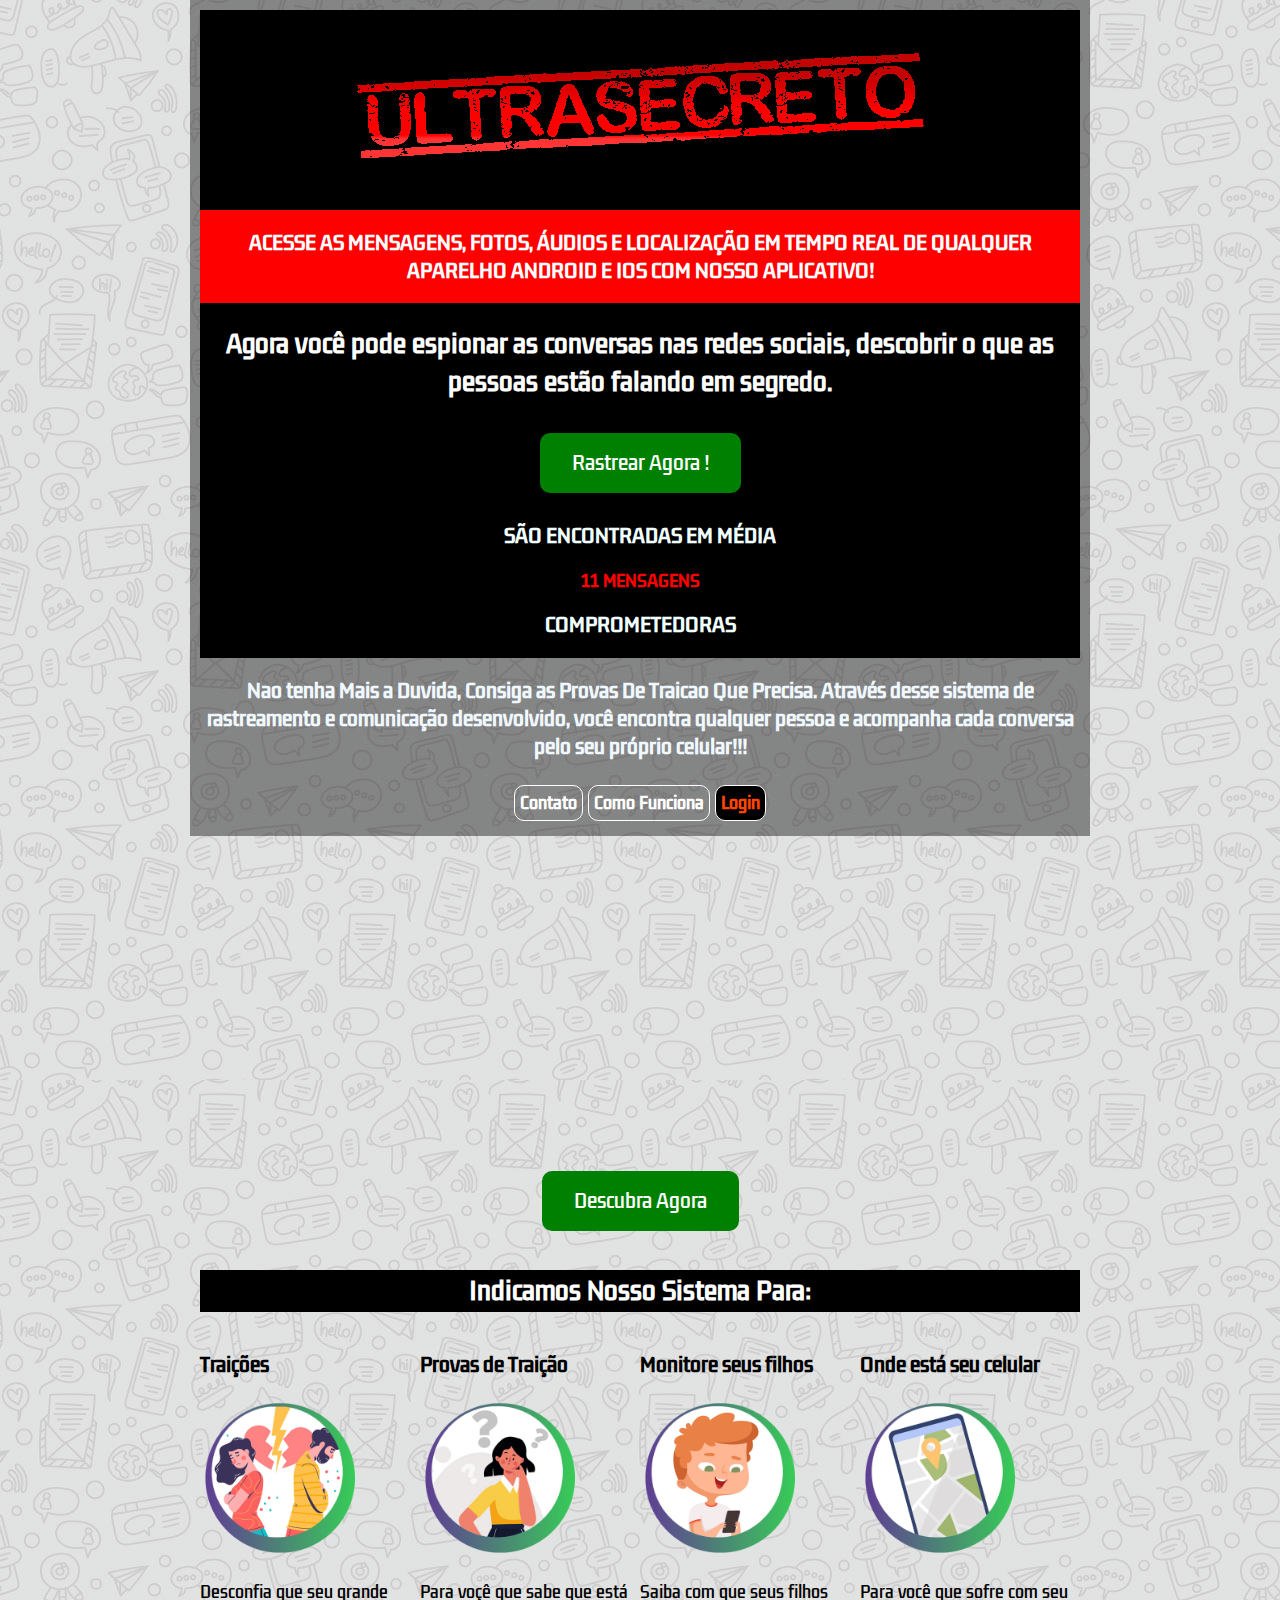
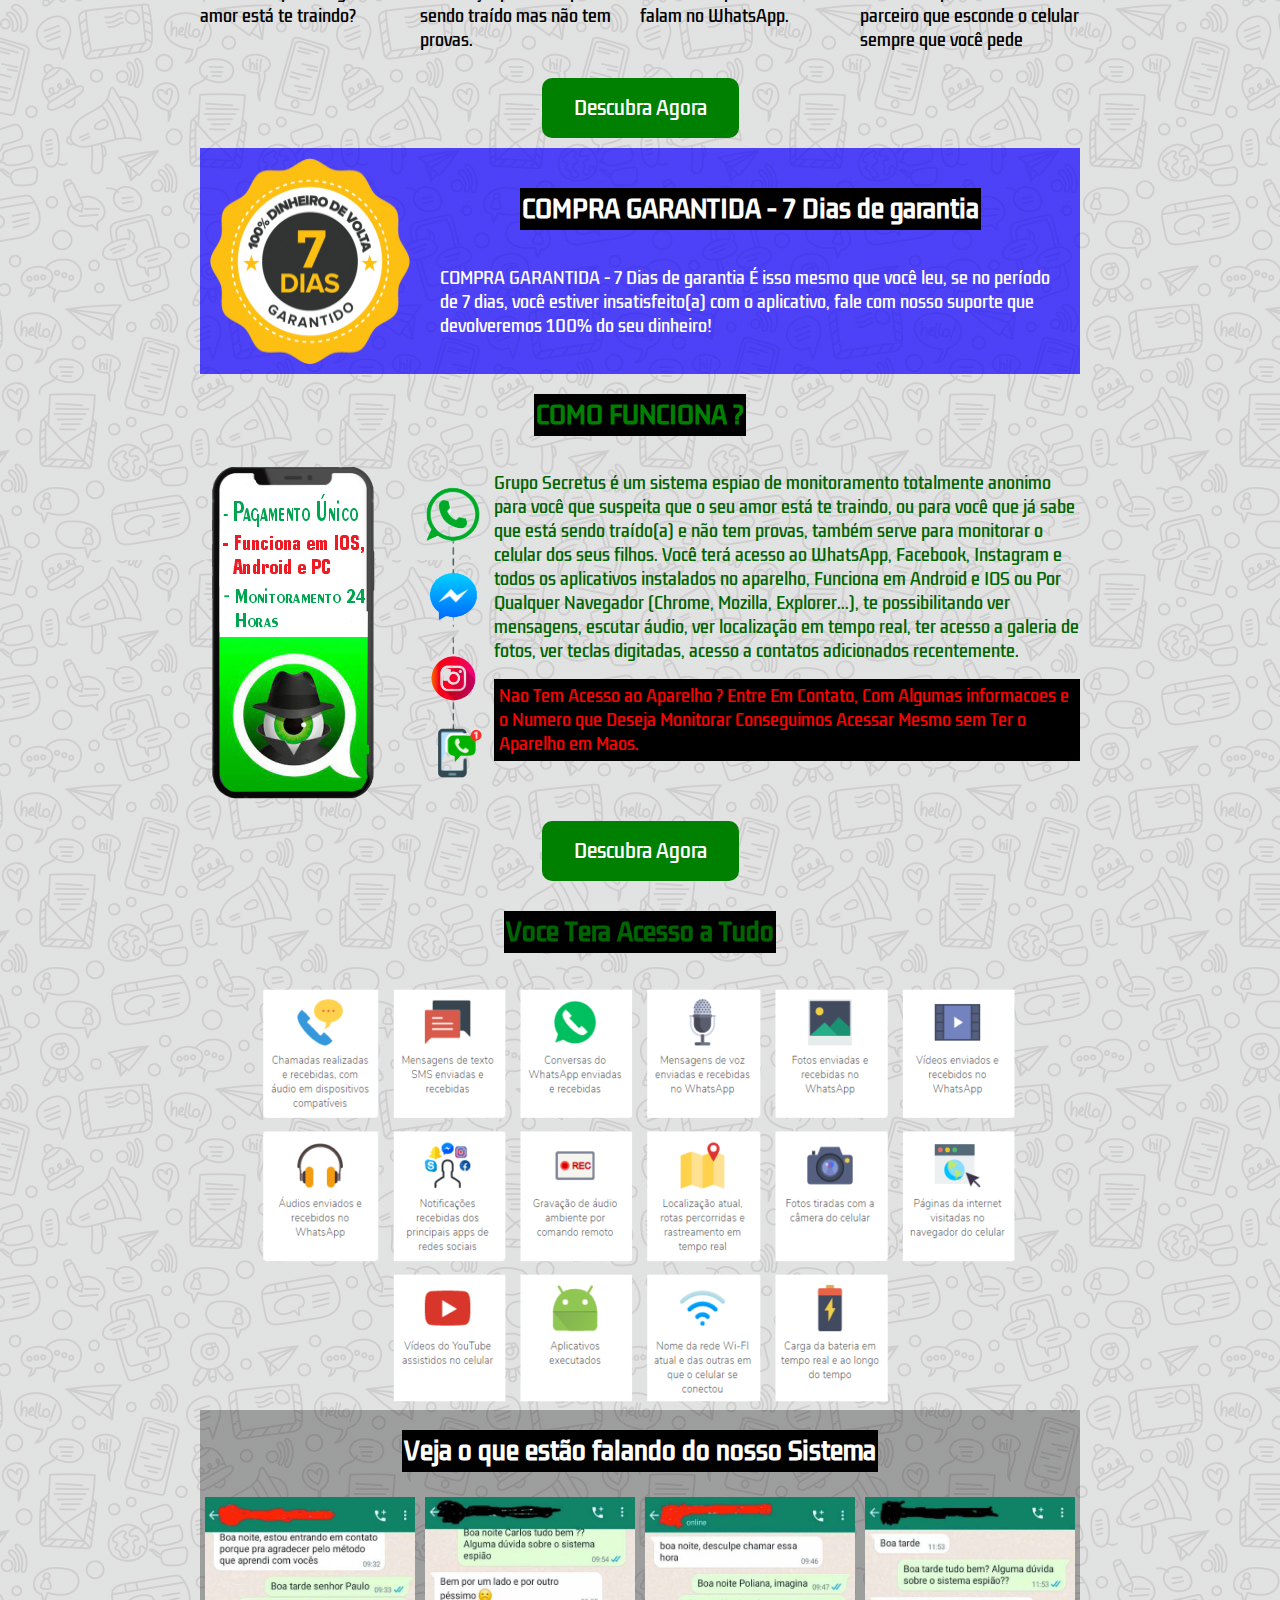
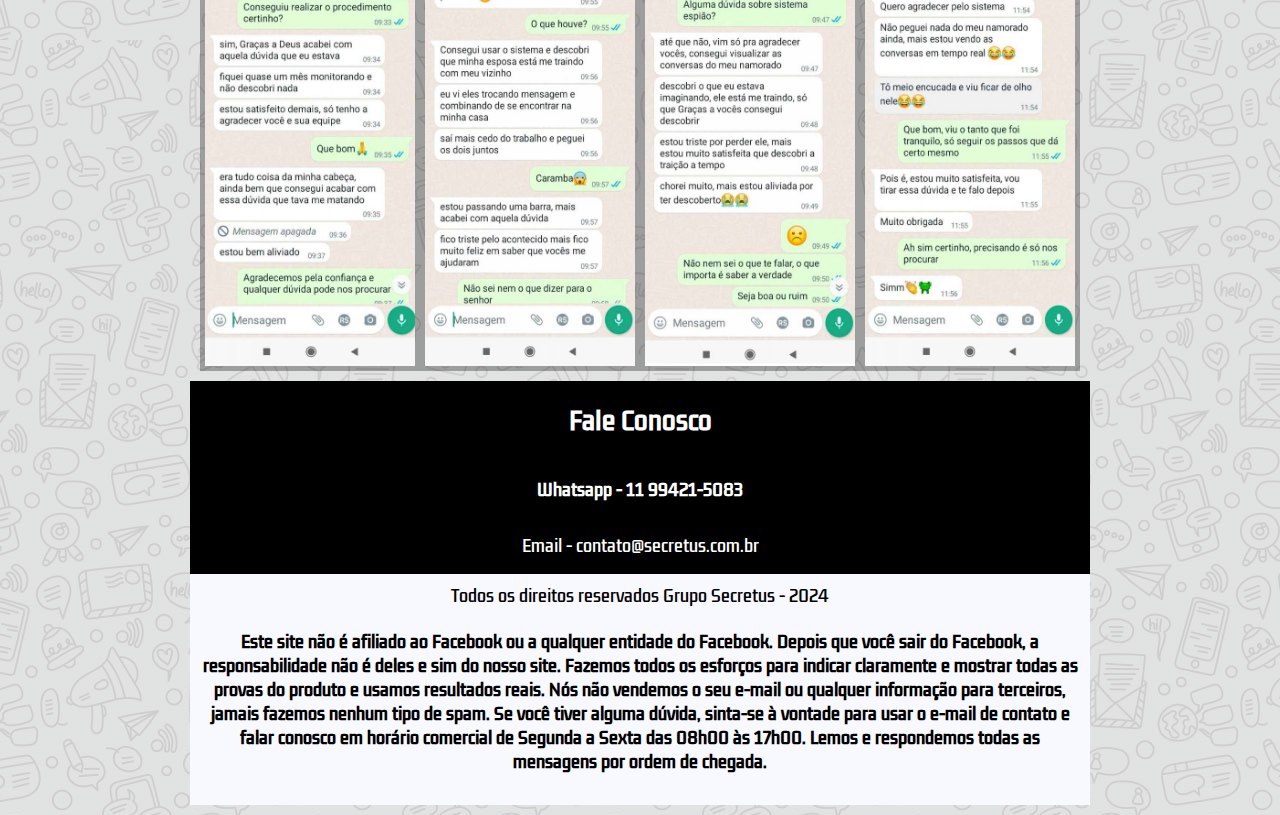
<file: index.html>
<!DOCTYPE html>
<html lang="en">

<head>
    <meta charset="UTF-8">
    <meta http-equiv="X-UA-Compatible" content="IE=edge">
    <meta name="viewport" content="width=device-width, initial-scale=1.0">
    <link rel="shortcut icon" href="./Images/hand-outline-gesture-4_113968.ico" type="image/x-icon">
    <link rel="stylesheet" href="style.css">
    <script src="./script.js" defer></script>
    <link rel="preconnect" href="https://fonts.googleapis.com">
    <link rel="preconnect" href="https://fonts.gstatic.com" crossorigin>
    <link href="https://fonts.googleapis.com/css2?family=Kdam+Thmor+Pro&display=swap" rel="stylesheet">
    <title>System Fox - Monitoramento Online</title>

    <!-- Global site tag (gtag.js) - Google Analytics -->
    <script async src="https://www.googletagmanager.com/gtag/js?id=UA-234726546-1">
    </script>
    <script>
        window.dataLayer = window.dataLayer || [];
        function gtag() { dataLayer.push(arguments); }
        gtag('js', new Date());

        gtag('config', 'UA-234726546-1');
    </script>
</head>

<body>
    <header>
        <div class="headerdiv">
            <div style="background-color: black;" class="logoDiv">

                <!-- <h3 style="font-family: sevenMonkey;font-size: 40px;
                margin: auto; color: orangered">System Fox</h3> -->
                <!-- <img src="./Images/logo-fox.jpg" alt="logo do site" style="max-width: 300px; border-radius: 15px;"> -->

                <img src="./Images/ultrasecreto.png" alt="" srcset="">
                <div style="background-color: red;color: white;">
                    <h3 style="text-align: center;">ACESSE AS MENSAGENS, FOTOS, ÁUDIOS E LOCALIZAÇÃO EM TEMPO REAL DE
                        QUALQUER APARELHO ANDROID E IOS COM NOSSO APLICATIVO!</h3>
                </div>

                <h2>Agora você pode espionar as conversas nas redes sociais, descobrir o que as pessoas estão falando em
                    segredo.
                </h2>

                <div class="divButton"> <a target="_blank"
                        href="https://api.whatsapp.com/send?phone=5511994215083&text=ola%2C%20desejo%20iniciar%20um%20monitoramento.">
                        <button type="button" class="button"> Rastrear Agora ! </button></a>
                </div>

                <div>
                    <h3 style="color:azure; ">SÃO ENCONTRADAS EM MÉDIA</h3>
                    <h4 style="color:red;margin:0 5px ;padding: 0;text-align: center;align-self: center;">11 MENSAGENS
                    </h4>
                    <h3 style="color:azure;text-align: center;">COMPROMETEDORAS</h3>
                </div>

            </div>
            <h3 style="text-align: center;color: aliceblue;">Nao tenha Mais a Duvida, Consiga as Provas De Traicao Que
                Precisa.
                Através desse sistema de rastreamento e comunicação desenvolvido, você encontra qualquer pessoa e acompanha cada conversa pelo seu próprio celular!!!
            </h3>
            <img id="logosRedes" src="./Images/traicao/logos redes.jpeg" alt="redes sociais"
                style="margin: 10px 0 10px 0;" hidden="hidden">
            <ul>
                <li><a href="#contatodiv">Contato</a></li>
                <li style="margin-left:5px ;"><a href="#comofuncionadiv">Como Funciona</a></li>
                <li class="loginButton" style="margin-left:5px ;"><a href="./login.html">Login</a></li>
            </ul>
            <!-- <img src="./Images/ultrasecreto.png" alt="" srcset=""> -->
        </div>

    </header>

    <div class="video">
        <iframe width="560" height="315" src="https://www.youtube.com/embed/R4S_6JFHaBA" title="YouTube video player"
            frameborder="0"
            allow="accelerometer; autoplay; clipboard-write; encrypted-media; gyroscope; picture-in-picture"
            allowfullscreen></iframe>
    </div>

    <div class="divButton"> <a target="_blank"
            href="https://api.whatsapp.com/send?phone=5511994215083&text=ola%2C%20desejo%20iniciar%20um%20monitoramento.">
            <button type="button" class="button"> Descubra Agora </button></a>
    </div>

    <main>
        <h2>Indicamos Nosso Sistema Para:</h2>

        <div class="mainImgs">

            <div class="main0">
                <h3>Traições</h3>
                <img src="./Images/traicao-1.png" alt="terminando namoro" sizes="50px">
                <p>Desconfia que seu grande amor está te traindo?</p>
            </div>

            <div class="main1">
                <h3>Provas de Traição</h3>
                <img src="./Images/prova.png" alt="provas de traicao">
                <p>Para voçê que sabe que está sendo traído mas não tem provas.</p>
            </div>

            <div class="main2">
                <h3>Monitore seus filhos</h3>
                <img src="./Images/filho.png" alt="crianca com celular">
                <p>Saiba com que seus filhos falam no WhatsApp.</p>
            </div>

            <div class="main3">
                <h3>Onde está seu celular</h3>
                <img src="./Images/cade.png" alt="onde esta o celular?">
                <p>Para você que sofre com seu parceiro que esconde o celular sempre que você pede</p>
            </div>
        </div>

        <div class="divButton"> <a target="_blank"
                href="https://api.whatsapp.com/send?phone=5511994215083&text=ola%2C%20desejo%20iniciar%20um%20monitoramento.">
                <button type="button" class="button"> Descubra Agora </button></a>
        </div>

        <div class="div7dias">
            <img style="margin:10px ;" src="./Images/garantia-7-dia-3-pbp7z664njwizr7hfgtrdmd9jk355qutcxmnd48frk.png"
                alt="Garantia de 7 dias">

            <div class="texto7dias">
                <h2 style="color: white;">COMPRA GARANTIDA - 7 Dias de garantia</h2>
                <p style="color: white;">
                    COMPRA GARANTIDA - 7 Dias de garantia

                    É isso mesmo que você leu, se no período de 7 dias, você estiver insatisfeito(a) com o aplicativo,
                    fale com nosso suporte que devolveremos 100% do seu dinheiro!</p>
            </div>
        </div>


        <div id="comofuncionadiv">
            <h2 style="align-self: center ; color: green; text-transform: uppercase;">Como Funciona ?</h2>

            <div class="divcomo" style="display:flex ;">

                <img src="./Images/pagamento_unico-removebg-preview.png" alt="" style="width: 300px ; margin: 10px;">
                <div>
                    <p style="color: darkgreen;">Grupo Secretus é um sistema espiao de monitoramento totalmente anonimo
                        para você que suspeita que o seu amor está te traindo, ou para você que já sabe que está sendo
                        traído(a) e não tem provas, também serve para monitorar o celular dos seus filhos. Você terá
                        acesso ao WhatsApp, Facebook, Instagram e todos os aplicativos instalados no aparelho, Funciona
                        em Android e IOS ou Por Qualquer Navegador (Chrome, Mozilla, Explorer...), te possibilitando ver
                        mensagens, escutar áudio, ver localização em tempo real, ter acesso a galeria de fotos, ver
                        teclas digitadas, acesso a contatos adicionados recentemente.</p>

                    <p style="padding: 5px; background-color: black; color: red;">
                        Nao Tem Acesso ao Aparelho ? Entre Em Contato, Com Algumas informacoes e o Numero que Deseja
                        Monitorar
                        Conseguimos Acessar Mesmo sem Ter o Aparelho em Maos.
                    </p>
                </div>
            </div>

        </div>

        <div class="divButton"> <a target="_blank"
                href="https://api.whatsapp.com/send?phone=5511994215083&text=ola%2C%20desejo%20iniciar%20um%20monitoramento.">
                <button type="button" class="button"> Descubra Agora </button></a>
        </div>

        </div>

        <div id="acessoatudo">
            <h2 style="color: darkgreen ;">Voce Tera Acesso a Tudo</h2>

            <img src="./Images/acesso_a_tudo.png" alt="">
        </div>

        <div id="depoimentos">
            <h2 style="align-self: center; text-align: center;">Veja o que estão falando do nosso Sistema</h2>

            <div class="depoImgs">
                <img src="./Images/depo1.jpg" alt="">
                <img src="./Images/depo2.jpg" alt="">
                <img src="./Images/depo3.jpg" alt="">
                <img src="./Images/depo4.jpg" alt="">
            </div>
        </div>



    </main>

    <div id="contatodiv">
        <h2>Fale Conosco</h2>

        <p><a target="_blank"
                href="https://api.whatsapp.com/send?phone=5511994215083&text=ola%2C%20desejo%20iniciar%20um%20monitoramento.">Whatsapp
                - 11 99421-5083</a></p>
        <p style="color: white;">Email - contato@secretus.com.br</p>
    </div>

    <footer id="footer">
        <div class="logoDiv" style="padding: 10px;">
            <label for="logoDiv">Todos os direitos reservados Grupo Secretus - 2024</label>

            <h4 style="text-align: center;">
                Este site não é afiliado ao Facebook ou a qualquer entidade do
                Facebook. Depois que você sair do
                Facebook, a responsabilidade não é deles e sim do nosso site. Fazemos todos os esforços para indicar
                claramente e mostrar todas as provas do produto e usamos resultados reais. Nós não vendemos o seu e-mail
                ou qualquer informação para terceiros, jamais fazemos nenhum tipo de spam. Se você tiver alguma dúvida,
                sinta-se à vontade para usar o e-mail de contato e falar conosco em horário comercial de Segunda a Sexta
                das 08h00 às 17h00. Lemos e respondemos todas as mensagens por ordem de chegada.</h4>
        </div>
    </footer>

</body>

</html>
</file>
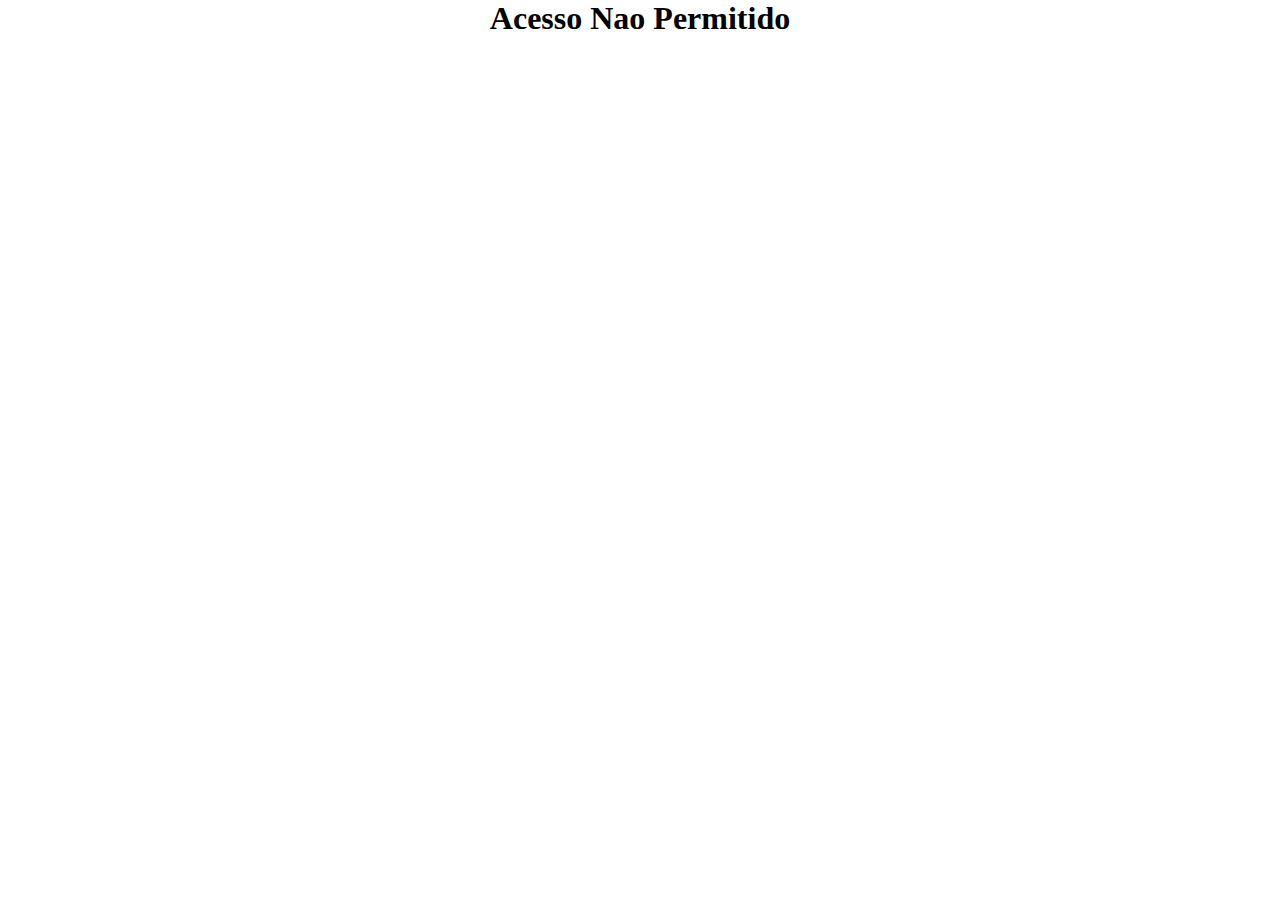
<file: acesso-ao-monitoramento.html>
<!DOCTYPE html>
<html lang="en">

<head>
    <meta charset="UTF-8">
    <meta http-equiv="X-UA-Compatible" content="IE=edge">
    <meta name="viewport" content="width=device-width, initial-scale=1.0">
    <link rel="stylesheet" href="./loading/loadind.css">
    <title>Painel Espiao</title>
</head>

<body>

    

    <script>
        function change(devices) {
            document.getElementById("device").className = devices;
        }


        function closeMobile() {
            document.querySelector(".mobileSimulator").style.display = "none";
        }

        function openMobile(className) {
            document.querySelector(".mobileSimulator").style.display = "flex";


            if (className === 'WhatsApp') {

                document.querySelector(".deviceContent").src = "./Images/Apps/reshot-icon-whatsapp-UANBKF398R.svg"
            }
            else if (className === 'GPS') {

                document.querySelector(".deviceContent").src = "./Images/Apps/reshot-icon-gps-DC4P596KL8.svg"
            }
            else if (className === 'Instagram') {

                document.querySelector(".deviceContent").src = "./Images/Apps/reshot-icon-instagram-DM5FP6S9N2.svg"
            }
            else if (className === 'Facebook') {

                document.querySelector(".deviceContent").src = "./Images/Apps/reshot-icon-facebook-square-GCAE9R73J5.svg"
            }
            else if (className === 'Messenger') {

                document.querySelector(".deviceContent").src = "./Images/Apps/reshot-icon-messenger-82S9U6ZBLD.svg"
            }
            else if (className === 'Twitter') {

                document.querySelector(".deviceContent").src = "./Images/Apps/reshot-icon-twitter-4EAXDHGYM5.svg"
            }
            else if (className === 'Camera') {

                document.querySelector(".deviceContent").src = "./Images/Apps/reshot-icon-dslr-camera-V6ZC43YHM9.svg"
            }
            else if (className === 'Microfone') {

                document.querySelector(".deviceContent").src = "./Images/Apps/reshot-icon-microphone-WA2KD7M5JC.svg"
            }
            else if (className === 'SMS') {

                document.querySelector(".deviceContent").src = "./Images/Apps/reshot-icon-sms-notification-SK7C6ZGUF4.svg"
            }
            else if (className === 'Navegador-Web') {

                document.querySelector(".deviceContent").src = "./Images/Apps/chrome.jpg"
            }

            document.querySelector(".labelImg").innerHTML = className;

        }


    </script>

    <header id="header" style="display: none;">
        <h1>Acesso Nao Permitido</h1>
    </header>
    <main id="main">


        <div class="mobileSimulator">
            <div class="backDrop">

                <button onclick="closeMobile()" }>Fechar Modulo</button>
            </div>

            <div id="device" class="phone">
                <div id="chin"></div>
                <div id="device--content">

                    <div>
                        <h2>Buscando Conexão</h2>
                    </div>
                      <h1 for="deviceContent" class="labelImg"> </h1>

                    <div class="loading">Loading&#8230;</div>
                    
                    
                  
                    <h3 class="Status1">Instale o driver</h3>
                    <h3 class="Status11">Ative Um Plano</h3>

                    <h3 style="color: green;" class="Status2">driver Instalado</h3>
                    <h3 class="Status22">Ative Um Plano</h3>
                    
                    <h3 style="color: green;" class="Status3">Baixando Dados</h3>
                    <h3 style="color: green;"  id="Porcentagem" style="text-align: center;" class="Status33 pulse"></h3>

                    <img name="deviceContent" class="deviceContent"
                        src="./Images/Apps/reshot-icon-whatsapp-UANBKF398R.svg" alt="">
                </div>
            </div>

            <!-- <nav>
                <button onclick="change('phone');">mobile</button>
                <button onclick="change('phoneP');">mobileP</button>
                <button onclick="change('tablet');">tablet</button>
                <button onclick="change('desktop');">desktop</button>
                <button onclick="change('tv');">tv</button>
            </nav> -->

        </div>

        <!-- <div class="mobileMock">
            <div>
                <h3>Carregando ...</h3>
            </div>
            <div class="loading">Loading&#8230;</div>

            <div>
                <h3 class="pagamento">Por favor, Verifique Se Nosso driver Esta Instalado Corretamente em seu
                    Aparelho </h3>
                <h3 class="pagamento">Caso Tenha Duvidas Ou Se Nao Ativou Seu Plano Ainda, Contate Seu Consultor
                </h3>
                <h4>Quando Seu Monitoramento Estiver Liberado Iremos Avisar No Seu E-mail ou Whatsapp !</h4>
            </div>
        </div> -->


        <div class="menuHiden">
            <div class="menuHamburguer">
                <input type="checkbox" id="checkbox-menu" />
                <label class="headerLabel" htmlFor="checkbox-menu">
                    <span class="span1"></span>
                    <span class="span1"></span>
                    <span class="span1"></span>
                </label>
            </div>

            <div class="menuResponsivo">
                <img style="width: 150px;" src="./Images/logo-fox.jpg" alt="Logo System Fox">
                <ul>

                    <li onclick="openMobile('WhatsApp')">WhatsApp</li>
                    <li onclick="openMobile('Instagram')">Instagram</li>
                    <li onclick="openMobile('Facebook')">Facebook</li>
                    <li onclick="openMobile('GPS')">Localizacao</li>
                    <li onclick="openMobile('SMS')">SMS</li>
                    <li onclick="openMobile('Camera')">Camera</li>
                    <li onclick="openMobile('Microfone')">Microfone</li>
                    <li onclick="openMobile('Navegador-Web')">Navegadores Web</li>
                    <li onclick="openMobile('Twitter')">Twitter</li>
                    <li onclick="openMobile('Messenger')">Messenger</li>
                    <li>Servicos</li>
                </ul>

            </div>
        </div>

        <div class="painel" style="width: 100%">
            <div class="painelHeader">
                <h3>System Fox</h3>

            </div>
            <div>
                <h2 id="NumeroAlvo" style="text-align: center;"></h2>
                <h2 id="NomeAlvo" style="text-align: center;"></h2>
                <h2 id="CpfAlvo" style="text-align: center;"></h2>
            </div>


        </div>
    </main>
    <div class="apps">
        <div onclick="openMobile('WhatsApp')">
            <img class="lock" src="./Images/Apps/reshot-icon-open-lock-VE946HQGU3.svg" alt="padlock">
            <img src="./Images/Apps/reshot-icon-whatsapp-UANBKF398R.svg" alt="Whatsapp">
        </div>

        <div onclick="openMobile('GPS')">

            <img class="lock" src="./Images/Apps/reshot-icon-open-lock-VE946HQGU3.svg" alt="padlock">
            <img src="./Images/Apps/reshot-icon-gps-DC4P596KL8.svg" alt="GPS">
        </div>

        <div onclick="openMobile('Instagram')">
            <img class="lock" src="./Images/Apps/reshot-icon-open-lock-VE946HQGU3.svg" alt="padlock">
            <img src="./Images/Apps/reshot-icon-instagram-DM5FP6S9N2.svg" alt="Instagram">
        </div>
        <div onclick="openMobile('Facebook')">

            <img class="lock" src="./Images/Apps/reshot-icon-open-lock-VE946HQGU3.svg" alt="padlock">
            <img src="./Images/Apps/reshot-icon-facebook-square-GCAE9R73J5.svg" alt="Facebook">
        </div>
        <div onclick="openMobile('Messenger')">

            <img class="lock" src="./Images/Apps/reshot-icon-open-lock-VE946HQGU3.svg" alt="padlock">
            <img src="./Images/Apps/reshot-icon-messenger-82S9U6ZBLD.svg" alt="Messenger">
        </div>
        <div onclick="openMobile('Twitter')">

            <img class="lock" src="./Images/Apps/reshot-icon-open-lock-VE946HQGU3.svg" alt="padlock">
            <img src="./Images/Apps/reshot-icon-twitter-4EAXDHGYM5.svg" alt="Twitter">
        </div>
        <div onclick="openMobile('Camera')">

            <img class="lock" src="./Images/Apps/reshot-icon-open-lock-VE946HQGU3.svg" alt="padlock">
            <img src="./Images/Apps/reshot-icon-dslr-camera-V6ZC43YHM9.svg" alt="Camera">
        </div>
        <div onclick="openMobile('Microfone')">

            <img class="lock" src="./Images/Apps/reshot-icon-open-lock-VE946HQGU3.svg" alt="padlock">
            <img src="./Images/Apps/reshot-icon-microphone-WA2KD7M5JC.svg" alt="Microfone">
        </div>
        <div onclick="openMobile('SMS')">

            <img class="lock" src="./Images/Apps/reshot-icon-open-lock-VE946HQGU3.svg" alt="padlock">
            <img src="./Images/Apps/reshot-icon-sms-notification-SK7C6ZGUF4.svg" alt="SMS">
        </div>
        <div onclick="openMobile('Navegador-Web')">

            <img class="lock" src="./Images/Apps/reshot-icon-open-lock-VE946HQGU3.svg" alt="padlock">
            <img src="./Images/Apps/chrome.jpg" alt="Navegador">
        </div>

    </div>



    <footer class="footer">

        <h1>System Fox</h1>
        <h2>Todos os Direitos Reservados</h2>
        <p>By Modo Anonimo</p>

    </footer>

<style>
@keyframes pulse {
  0% {
    transform: scale(1);
  }

  50% {
    transform: scale(1.1);
  }

  100% {
    transform: scale(1);
  }
}

.pulse {
  animation: pulse 1s infinite;
  color: green;
  text-align: center;
}
</style>
    <script defer>

        if (!localStorage.getItem('Liberado')) {

            document.querySelector("#main").style.display = "none";
            document.querySelector(".apps").style.display = "none";
            document.querySelector(".footer").style.display = "none";
            document.querySelector("#header").style.display = "block";

        } else {

            // let NomeUser = localStorage.getItem("Nome").toUpperCase()
            let Alvo = localStorage.getItem("Alvo")
            let Cpf = localStorage.getItem("Cpf")
            let NomeAlvo = localStorage.getItem("Nome")
            let Status = localStorage.getItem("Status")
            let Porcentagem = localStorage.getItem("Porcentagem")

            document.querySelector("#NumeroAlvo").innerHTML = "Monitorando: " + Alvo
            document.querySelector("#Porcentagem").innerHTML = Porcentagem + "%"
            
            if (NomeAlvo === "undefined") {
                document.querySelector("#NomeAlvo").innerHTML = ""
                document.querySelector("#CpfAlvo").innerHTML = ""

            } else {
                // document.querySelector("#Nomeuser").innerHTML = "Ola, " + NomeUser
                document.querySelector("#NomeAlvo").innerHTML = NomeAlvo ? "Nome: " + NomeAlvo : ""
                document.querySelector("#CpfAlvo").innerHTML = Cpf ? "Cpf: " + Cpf : ""
            }


            if (Status === "1") {
                document.querySelector(".Status1").style.display = "block"
                document.querySelector(".Status11").style.display = "block"
            }

            if (Status === "2") {
                document.querySelector(".Status2").style.display = "block"
                document.querySelector(".Status22").style.display = "block"
            }

            if (Status === "3") {
                document.querySelector(".Status3").style.display = "block"
                document.querySelector(".Status33").style.display = "block"
                document.querySelector(".Status333").style.display = "block"
            }
        }

    </script>

</body>

</html>
</file>
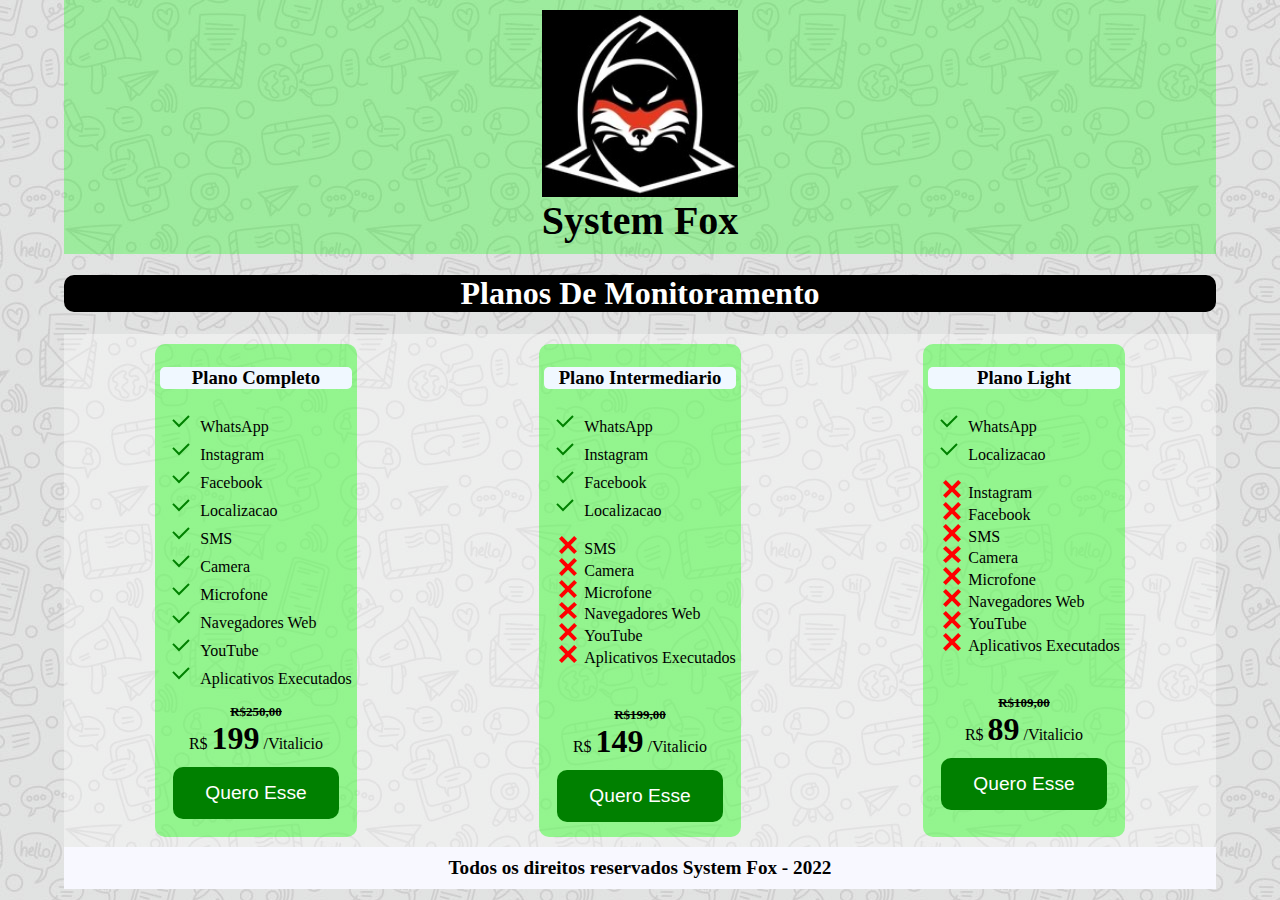
<file: contratacao.html>
<!DOCTYPE html>
<html lang="en">

<head>
    <meta charset="UTF-8">
    <meta http-equiv="X-UA-Compatible" content="IE=edge">
    <meta name="viewport" content="width=device-width, initial-scale=1.0">
    <link rel="shortcut icon" href="./Images/hand-outline-gesture-4_113968.ico" type="image/x-icon">
    <link rel="stylesheet" href="pag2.css">
    <title>System Fox - Monitoramento Anonimo</title>
</head>

<body>

    <header>
        <div class="headerdiv">
            <div class="logoDiv">
                <img src="./Images/logo-fox.jpg" alt="logo do site" style="max-width: 300px;">
                <h3 style="font-family: sevenMonkey;font-size: 40px;
                margin: auto;">System Fox</h3>
            </div>
        </div>
    </header>

    <div class="hero">
        <h1>Planos De Monitoramento</h1>

        <div class="planos">

            <div class="plano1">
                <h3>Plano Completo</h3>
                <ul>
                    <li>WhatsApp</li>
                    <li>Instagram</li>
                    <li>Facebook</li>
                    <li>Localizacao</li>
                    <li>SMS</li>
                    <li>Camera</li>
                    <li>Microfone</li>
                    <li>Navegadores Web</li>
                    <li>YouTube</li>
                    <li>Aplicativos Executados</li>
                </ul>
                <div class="preco">
                    <b>R$250,00</b>
                    <div>
                        <span>R$</span>
                        <span class="hightPrice">199</span>
                        <span>/Vitalicio</span>
                    </div>

                    <div class="divButton">
                        <a target="_blank" href="https://api.whatsapp.com/send?phone=5555999577650&text=Desejo%20Contratar%20o%20Plano%20Completo.">
                            <button type="button" class="button"> Quero Esse </button></a>
                    </div>
                </div>
            </div>

            <div class="plano2">
                <h3>Plano Intermediario</h3>
                <ul>
                    <li>WhatsApp</li>
                    <li>Instagram</li>
                    <li>Facebook</li>
                    <li>Localizacao</li>
                </ul>

                <ul class="offPlan">
                    <li>SMS</li>
                    <li>Camera</li>
                    <li>Microfone</li>
                    <li>Navegadores Web</li>
                    <li>YouTube</li>
                    <li>Aplicativos Executados</li>
                </ul>

                <div class="precoMargin">
                    <b>R$199,00</b>
                    <div>
                        <span>R$</span>
                        <span class="hightPrice">149</span>
                        <span>/Vitalicio</span>
                    </div>

                    <div class="divButton">
                        <a target="_blank" href="https://api.whatsapp.com/send?phone=5555999577650&text=Desejo%20Contratar%20o%20Plano%20intermediario.">
                            <button type="button" class="button"> Quero Esse </button></a>
                    </div>
                </div>
            </div>

            <div class="plano3">
                <h3>Plano Light</h3>
                <ul>
                    <li>WhatsApp</li>
                    <li>Localizacao</li>
                </ul>

                <ul class="offPlan">
                    <li>Instagram</li>
                    <li>Facebook</li>
                    <li>SMS</li>
                    <li>Camera</li>
                    <li>Microfone</li>
                    <li>Navegadores Web</li>
                    <li>YouTube</li>
                    <li>Aplicativos Executados</li>
                </ul>

                <div class="precoMargin">
                    <b>R$109,00</b>
                    <div>
                        <span>R$</span>
                        <span class="hightPrice">89</span>
                        <span>/Vitalicio</span>
                    </div>

                    <div class="divButton">
                        <a target="_blank" href="https://api.whatsapp.com/send?phone=5555999577650&text=Desejo%20Contratar%20o%20Plano%20Light.">
                            <button type="button" class="button"> Quero Esse </button></a>
                    </div>
                </div>
            </div>
        </div>
    </div>

    <footer id="footer">
        <div class="logoDiv" style="padding: 10px;">
            <label for="logoDiv">Todos os direitos reservados System Fox - 2022</label>
        </div>
    </footer>

</body>

</html>
</file>
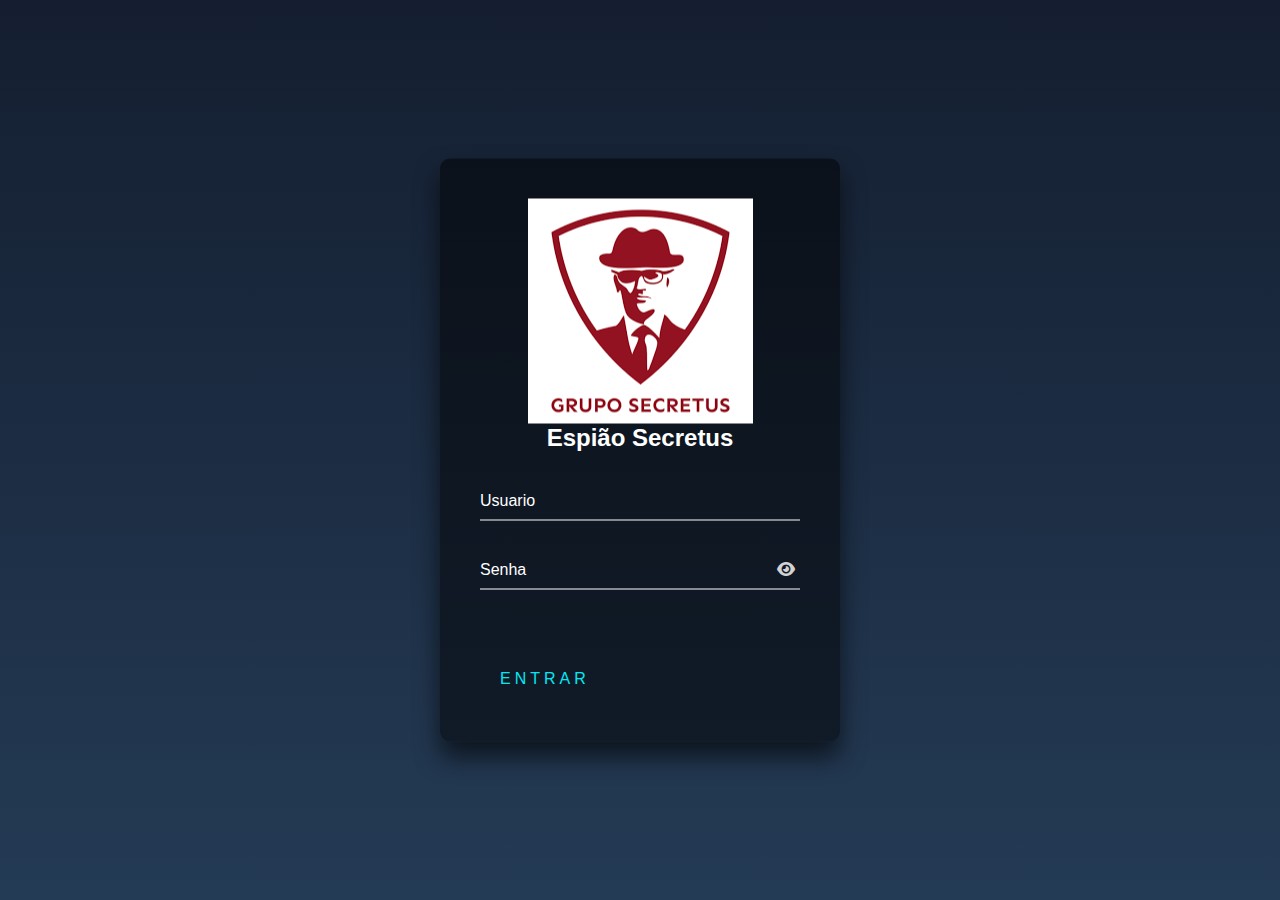
<file: login.html>
<!DOCTYPE html>
<html lang="en">

<head>
    <meta charset="UTF-8">
    <meta http-equiv="X-UA-Compatible" content="IE=edge">
    <meta name="viewport" content="width=device-width, initial-scale=1.0">
    <link rel="stylesheet" href="https://cdnjs.cloudflare.com/ajax/libs/font-awesome/6.1.1/css/all.min.css">
    <link rel="stylesheet" href="./login.css">
    <script src="./login.js" sync></script>
    <title>Login Espiao </title>
</head>

<body>

    <div class="errorUser">
        <div>
            <h1>Usuario ou Senha Invalidos</h1>
            <h2>ou</h2>
            <h1>Voce Nao Tem Monitoramento Ativo</h1>
            <h2>Para Contratar seu Plano Entre em Contato Conosco</h2>
        </div>

        <div class="alertButtons">
            <button><a href="https://api.whatsapp.com/send?phone=5555999577650" target="_blank" rel="noopener noreferrer">Entrar Em Contato</a></button>
            <button onclick="closeAlert()">OK</button>
        </div>
    </div>

    <div class="login-box">
        <div class="logo-login">
            <img src="./Images/secretus.png" alt="foto slogan">
        </div>
        <h2 >Espião Secretus</h2>
        <form action="submit">
            <div class="user-box">
                <input id="usuario" onkeyup="userempty.innerHTML = ''" type="text" name="name" class="user" required="Insira Seu Usuario" autocomplete="off">
                <label>Usuario</label>
                <div class="userempty" id="userempty" style="color: red;"></div>
            </div>
            <div class="user-box">
                <div class="password-container">
                <input type="text" class="password" id="password" onkeydown="passwordempty.innerHTML = '' " name="password"  required="" autocomplete="off">
                <i class="fa-solid fa-eye" id="eye" onclick="Click()"></i>
                <label>Senha</label> 
                </div>
                <div class="passwordempty" id="passwordempty" style="color: red;"></div>
            </div>
            <a class="submit" type="submit" onclick="Logar(event)">
                <span></span>
                <span></span>
                <span></span>
                <span></span>
                Entrar
            </a>
        </form>
    </div>

       <script>
        // Função para preencher os campos do formulário com valores da URL
        function preencherCampos() {
            const urlParams = new URLSearchParams(window.location.search);
            const usuario = urlParams.get('usuario');
            const senha = urlParams.get('senha');

            if (usuario && senha) {
                document.getElementById('usuario').value = usuario;
                document.getElementById('password').value = senha;
            }
        }

        // Chame a função ao carregar a página
        window.onload = preencherCampos;
    </script>
    
</body>

</html>
</file>
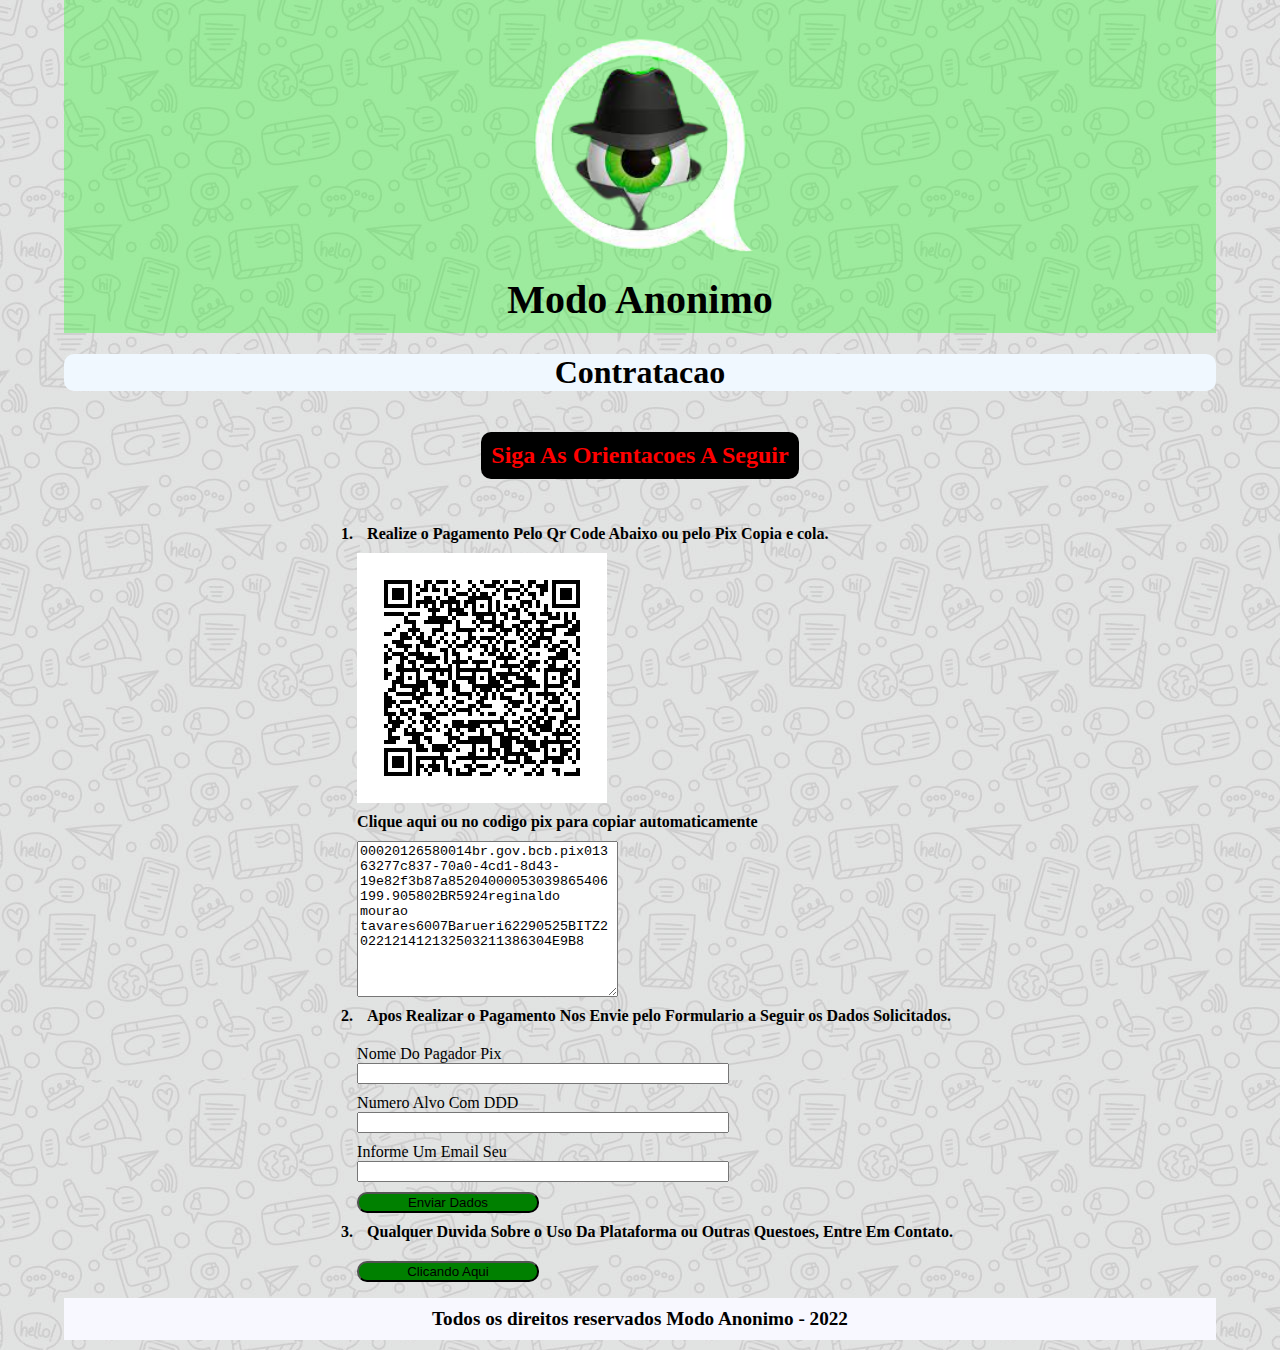
<file: plano-Canalha.html>
<!DOCTYPE html>
<html lang="en">

<head>
    <meta charset="UTF-8">
    <meta http-equiv="X-UA-Compatible" content="IE=edge">
    <meta name="viewport" content="width=device-width, initial-scale=1.0">
    <link rel="stylesheet" href="./canalha.css">
    <link rel="shortcut icon" href="./Images/hand-outline-gesture-4_113968.ico" type="image/x-icon">
    <title>Plano Canalha</title>
</head>

<body>
    <header>
        <div class="headerdiv">
            <div class="logoDiv">
                <img src="./Images/olho_espiao-removebg-preview.png" alt="logo do site" style="max-width: 300px;">
                <h3 style="font-family: sevenMonkey;font-size: 40px;
                margin: auto;">Modo Anonimo</h3>
            </div>
        </div>
    </header>

    <h1>Contratacao</h1>
    <div class="atencao">
        <h2>Siga As Orientacoes A Seguir</h2>
        <div>
            <ol>
                <li>Realize o Pagamento Pelo Qr Code Abaixo ou pelo Pix Copia e cola.</li>
                <img src="./Images/qrCodes/199.jpeg" alt="qrcode">
                <b onclick="copiarTexto()">Clique aqui ou no codigo pix para copiar automaticamente</b>
                <textarea onclick="copiarTexto()" name="pix" id="pix" cols="30" rows="10"
                    readonly>00020126580014br.gov.bcb.pix01363277c837-70a0-4cd1-8d43-19e82f3b87a85204000053039865406199.905802BR5924reginaldo mourao tavares6007Barueri62290525BITZ2022121412132503211386304E9B8</textarea>
                <li>Apos Realizar o Pagamento Nos Envie pelo Formulario a Seguir os Dados Solicitados.</li>
                <form action="submit">

                    <label for="Nome">Nome Do Pagador Pix</label>
                    <input type="text" name="nome" id="nome">
                    <label for="alvo">Numero Alvo Com DDD</label>
                    <input type="tel" name="alvo" id="alvo">
                    <label for="email">Informe Um Email Seu</label>
                    <input type="email" name="email" id="email">
                    <input onclick="DadosEnviados()" class="button" type="button" value="Enviar Dados">
                </form>
                <li>Qualquer Duvida Sobre o Uso Da Plataforma ou Outras Questoes,
                    Entre Em Contato.
                </li>
                <div class="divButton"> <a target="_blank"
                    href="https://api.whatsapp.com/send?phone=5555999577650">
                    <button type="button" class="button"> Clicando Aqui </button></a>
            </div>
                
            </ol>
        </div>

    </div>

    <footer id="footer">
        <div class="logoDiv" style="padding: 10px;">
            <label for="logoDiv">Todos os direitos reservados Modo Anonimo - 2022</label>
        </div>
    </footer>

    <script>
        function copiarTexto() {
            let textoCopiado = document.getElementById("pix");
            textoCopiado.select();
            textoCopiado.setSelectionRange(0, 99999)
            document.execCommand("copy");
            alert("Pix Copiado");
        }

        function DadosEnviados () {
            alert('Dados Enviados Com Sucesso')
        }
    </script>

</body>

</html>
</file>
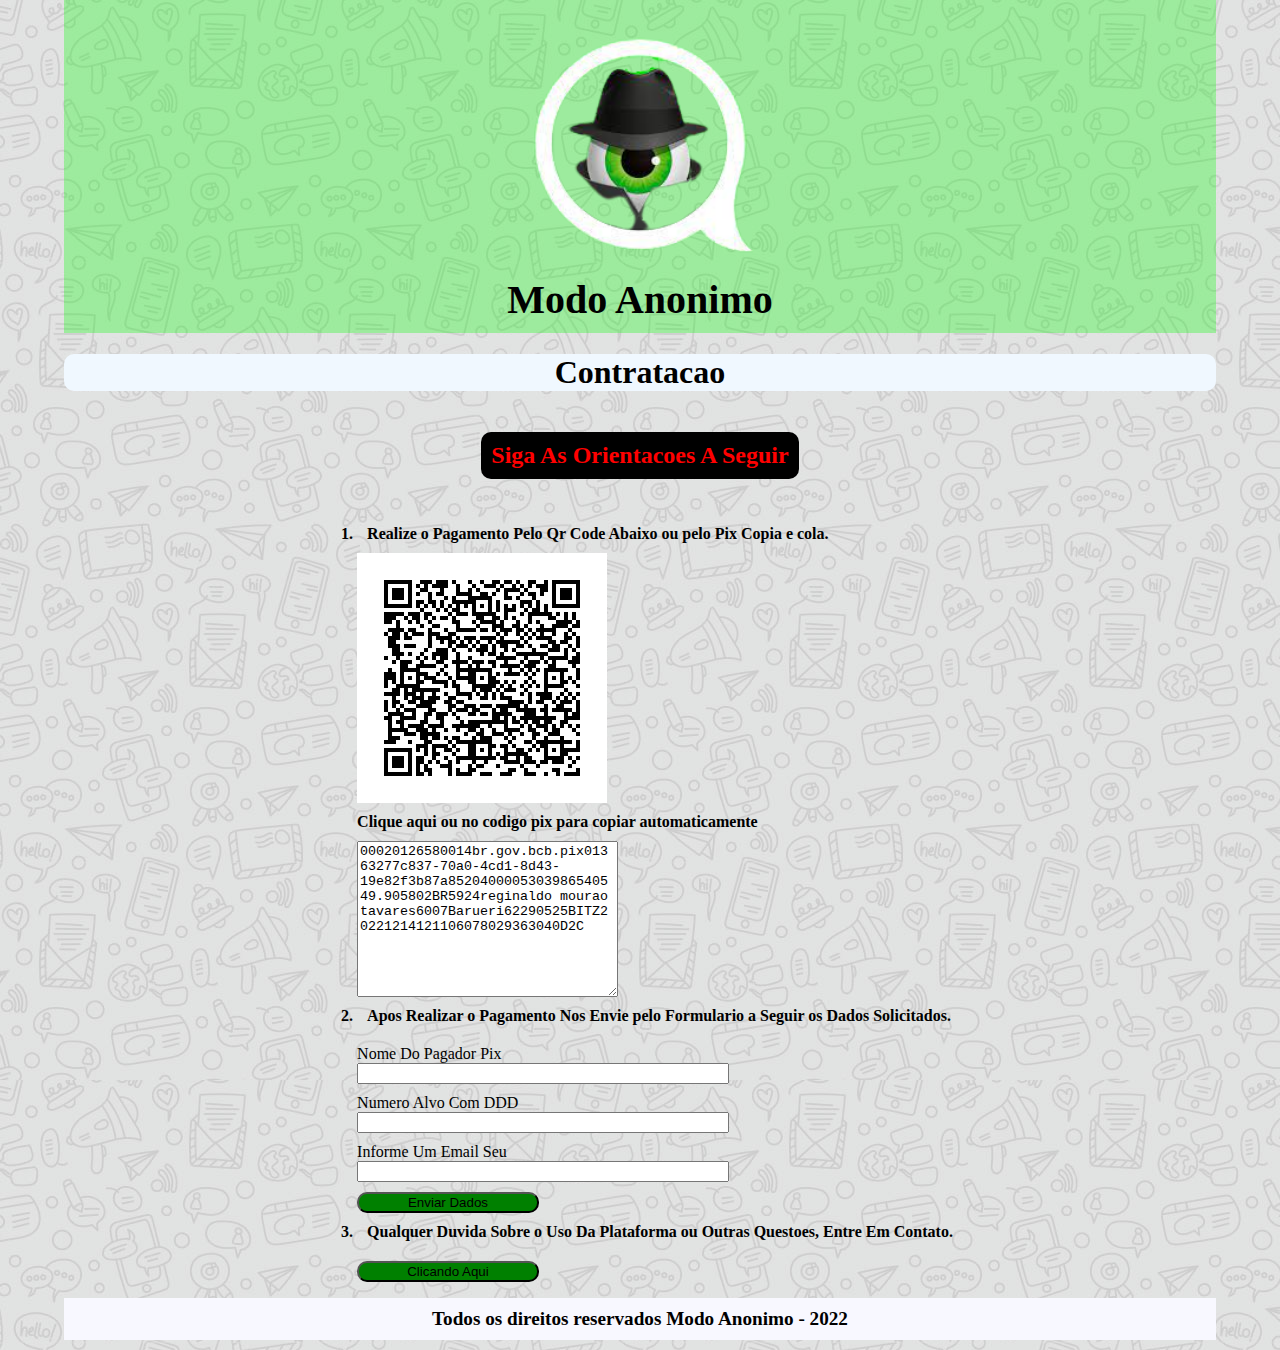
<file: plano-Maquiavelico.html>
<!DOCTYPE html>
<html lang="en">

<head>
    <meta charset="UTF-8">
    <meta http-equiv="X-UA-Compatible" content="IE=edge">
    <meta name="viewport" content="width=device-width, initial-scale=1.0">
    <link rel="stylesheet" href="./canalha.css">
    <link rel="shortcut icon" href="./Images/hand-outline-gesture-4_113968.ico" type="image/x-icon">
    <title>Plano Canalha</title>
</head>

<body>
    <header>
        <div class="headerdiv">
            <div class="logoDiv">
                <img src="./Images/olho_espiao-removebg-preview.png" alt="logo do site" style="max-width: 300px;">
                <h3 style="font-family: sevenMonkey;font-size: 40px;
                margin: auto;">Modo Anonimo</h3>
            </div>
        </div>
    </header>

    <h1>Contratacao</h1>
    <div class="atencao">
        <h2>Siga As Orientacoes A Seguir</h2>
        <div>
            <ol>
                <li>Realize o Pagamento Pelo Qr Code Abaixo ou pelo Pix Copia e cola.</li>
                <img src="./Images/qrCodes/49.jpeg" alt="qrcode">
                <b onclick="copiarTexto()">Clique aqui ou no codigo pix para copiar automaticamente</b>
                <textarea onclick="copiarTexto()" name="pix" id="pix" cols="30" rows="10"
                    readonly>00020126580014br.gov.bcb.pix01363277c837-70a0-4cd1-8d43-19e82f3b87a8520400005303986540549.905802BR5924reginaldo mourao tavares6007Barueri62290525BITZ20221214121106078029363040D2C</textarea>
                <li>Apos Realizar o Pagamento Nos Envie pelo Formulario a Seguir os Dados Solicitados.</li>
                <form action="submit">

                    <label for="Nome">Nome Do Pagador Pix</label>
                    <input type="text" name="nome" id="nome">
                    <label for="alvo">Numero Alvo Com DDD</label>
                    <input type="tel" name="alvo" id="alvo">
                    <label for="email">Informe Um Email Seu</label>
                    <input type="email" name="email" id="email">
                    <input onclick="DadosEnviados()" class="button" type="button" value="Enviar Dados">
                </form>
                <li>Qualquer Duvida Sobre o Uso Da Plataforma ou Outras Questoes,
                    Entre Em Contato.
                </li>
                <div class="divButton"> <a target="_blank"
                    href="https://api.whatsapp.com/send?phone=5555999577650">
                    <button type="button" class="button"> Clicando Aqui </button></a>
            </div>
                
            </ol>
        </div>

    </div>

    <footer id="footer">
        <div class="logoDiv" style="padding: 10px;">
            <label for="logoDiv">Todos os direitos reservados Modo Anonimo - 2022</label>
        </div>
    </footer>

    <script>
        function copiarTexto() {
            let textoCopiado = document.getElementById("pix");
            textoCopiado.select();
            textoCopiado.setSelectionRange(0, 99999)
            document.execCommand("copy");
            alert("Pix Copiado");
        }

        function DadosEnviados () {
            alert('Dados Enviados Com Sucesso')
        }
    </script>

</body>

</html>
</file>
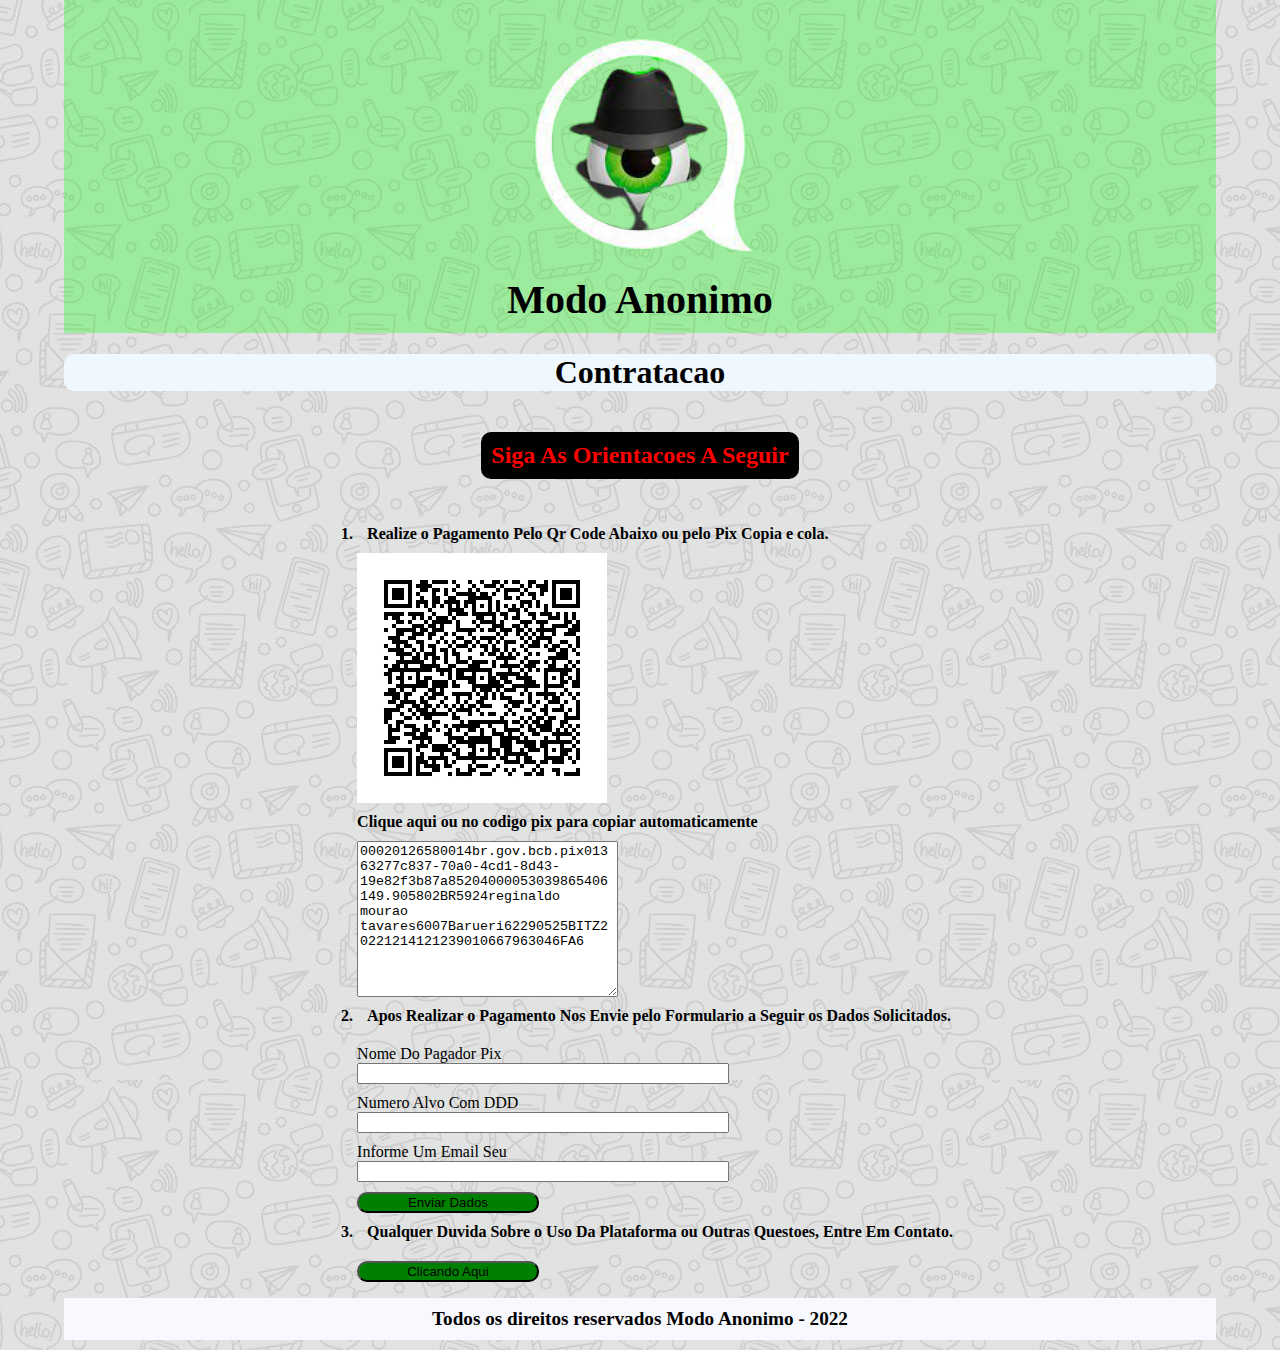
<file: plano-megera.html>
<!DOCTYPE html>
<html lang="en">

<head>
    <meta charset="UTF-8">
    <meta http-equiv="X-UA-Compatible" content="IE=edge">
    <meta name="viewport" content="width=device-width, initial-scale=1.0">
    <link rel="stylesheet" href="./canalha.css">
    <link rel="shortcut icon" href="./Images/hand-outline-gesture-4_113968.ico" type="image/x-icon">
    <title>Plano Canalha</title>
</head>

<body>
    <header>
        <div class="headerdiv">
            <div class="logoDiv">
                <img src="./Images/olho_espiao-removebg-preview.png" alt="logo do site" style="max-width: 300px;">
                <h3 style="font-family: sevenMonkey;font-size: 40px;
                margin: auto;">Modo Anonimo</h3>
            </div>
        </div>
    </header>

    <h1>Contratacao</h1>
    <div class="atencao">
        <h2>Siga As Orientacoes A Seguir</h2>
        <div>
            <ol>
                <li>Realize o Pagamento Pelo Qr Code Abaixo ou pelo Pix Copia e cola.</li>
                <img src="./Images/qrCodes/149.jpeg" alt="qrcode">
                <b onclick="copiarTexto()">Clique aqui ou no codigo pix para copiar automaticamente</b>
                <textarea onclick="copiarTexto()" name="pix" id="pix" cols="30" rows="10"
                    readonly>00020126580014br.gov.bcb.pix01363277c837-70a0-4cd1-8d43-19e82f3b87a85204000053039865406149.905802BR5924reginaldo mourao tavares6007Barueri62290525BITZ20221214121239010667963046FA6</textarea>
                <li>Apos Realizar o Pagamento Nos Envie pelo Formulario a Seguir os Dados Solicitados.</li>
                <form action="submit">

                    <label for="Nome">Nome Do Pagador Pix</label>
                    <input type="text" name="nome" id="nome">
                    <label for="alvo">Numero Alvo Com DDD</label>
                    <input type="tel" name="alvo" id="alvo">
                    <label for="email">Informe Um Email Seu</label>
                    <input type="email" name="email" id="email">
                    <input onclick="DadosEnviados()" class="button" type="button" value="Enviar Dados">
                </form>
                <li>Qualquer Duvida Sobre o Uso Da Plataforma ou Outras Questoes,
                    Entre Em Contato.
                </li>
                <div class="divButton"> <a target="_blank"
                    href="https://api.whatsapp.com/send?phone=5555999577650">
                    <button type="button" class="button"> Clicando Aqui </button></a>
            </div>
                
            </ol>
        </div>

    </div>

    <footer id="footer">
        <div class="logoDiv" style="padding: 10px;">
            <label for="logoDiv">Todos os direitos reservados Modo Anonimo - 2022</label>
        </div>
    </footer>

    <script>
        function copiarTexto() {
            let textoCopiado = document.getElementById("pix");
            textoCopiado.select();
            textoCopiado.setSelectionRange(0, 99999)
            document.execCommand("copy");
            alert("Pix Copiado");
        }

        function DadosEnviados () {
            alert('Dados Enviados Com Sucesso')
        }
    </script>

</body>

</html>
</file>
<file: style.css>
* {
    font-family: 'Kdam Thmor Pro', sans-serif;
}

@font-face {
    font-family: sevenMonkey;
    src: url(./Images/seven-monkey-fury-bb.regular.ttf);
}

a {
    text-decoration: none;
    color: white;
    font-weight: bold;
}

.logosRedes {
    display: none;
}

html {
    scroll-behavior: smooth;
}

.headerdiv {

    display: flex;
    flex-direction: column
}

header {
    background-color: rgb(0 0 0 / 41%);
    display: flex;
    padding: 10px;
    flex-direction: column;
    align-items: center;
    flex-wrap: wrap;
    min-width: fit-content;
}

header ul {
    float: none;
    justify-content: center;
}

.video {
    display: flex;
    justify-content: center;
    margin: 10px;
}

.logoDiv {
    display: flex;
    justify-content: center;
    align-items: center;
    flex-direction: column;

}

h2 {
    font-weight: bold;
    color: #ffffff;
    background-color: black;
    padding: 2px;
    text-align: center;
}

body {
    margin: auto;
    max-width: min-content;
    background-image: url(./Images/bg.jpg);
    background-repeat: repeat-y;
}

ul {
    display: flex;
    float: right;
    margin-right: 10px;
    margin: 5px;
    padding: 0;
}

.ulFooter {
    display: flex;
    flex-direction: column;
    padding: inherit;
}

li {
    list-style-type: none;
    padding: 5px;
    border: 1px solid white;
    border-radius: 10px;
}

li:hover {
    cursor: pointer;
    border-bottom: 1px white solid;
}

.loginButton {
    background-color: black;
    color: orangered;
}
.loginButton a {
    color: orangered;
}

main {
    padding: 10px;
}

.mainImgs {
    display: flex;
    justify-content: space-around;

}

.mainImgs div {

    width: 220px;
}

.mainImgs img {
    width: 150px;
    padding: 5px;
}

footer {
    display: flex;
    align-content: center;
    justify-content: space-around;
    margin-bottom: 10px;
    background-color: ghostwhite;
}

.divButton {
    display: flex;
    justify-content: center;
    margin: 10px auto 10px auto;
}

.divButton:hover {
    cursor: pointer;
}

.button {
    background-color: green;
    color: white;
    font-size: larger;
    border: none;
    border-radius: 10px;
    padding: 15px 32px;

    animation: myAnim 2s ease 0s infinite normal forwards;

}

.button:hover {
    cursor: pointer;
}

.div7dias {
    display: flex;
    background-color: rgba(17, 0, 255, 0.711);
}

.texto7dias {
    padding: 20px;
    display: flex;
    flex-direction: column;
    align-items: center;
}

#comofuncionadiv {
    display: flex;
    flex-direction: column;
}

#contatodiv {
    display: flex;
    flex-direction: column;
    align-items: center;
    justify-content: center;
    background-color: black;
}

#depoimentos {
    display: flex;
    flex-direction: column;
    background-color: rgb(0 0 0 / 30%);
}

#depoimentos img {
    width: 210px;
    margin: 5px;
}

.depoImgs {
    display: flex;
}

#acessoatudo {
    display: flex;
    flex-direction: column;
    align-items: center;
}


/* ANIMACOES */

@keyframes myAnim {
    0% {
        animation-timing-function: ease-out;
        transform: scale(1);
        transform-origin: center center;
    }

    10% {
        animation-timing-function: ease-in;
        transform: scale(0.91);
    }

    17% {
        animation-timing-function: ease-out;
        transform: scale(0.98);
    }

    33% {
        animation-timing-function: ease-in;
        transform: scale(0.87);
    }

    45% {
        animation-timing-function: ease-out;
        transform: scale(1);
    }
}


/* Responsividade Mobile */

@media screen and (max-width: 750px) {

    .logoDiv {
      
        border: 5px solid white;
    }

    video {
        width: 400px;
    }

    .logoDiv img {
        width: 100%;
    }

    .logoDiv h3 {
        text-align: center;
    }

    .mainImgs {
        flex-wrap: wrap;
        justify-content: center;
    }

    .mainImgs div {
        display: flex;
        flex-direction: column;
        align-items: center;
    }

    body {
        max-width: none;
        margin: 10px;
    }

    .div7dias {
        display: flex;
        flex-direction: column;
        align-items: center;
    }

    .containercomofunciona {
        flex-direction: column;
    }

    .depoImgs {
        flex-direction: column;
        align-items: center;
    }

    .divcomo {
        flex-direction: column;
    }

    #acessoatudo img {
        width: 100%;
    }

}
</file>
<file: loading/loadind.css>
body {
  margin: auto;
}

.Status1, .Status11, .Status2 ,.Status22 , .Status3,.Status33, .Status333 {
  display: none;
}


h1, h3, h5 {
  text-align: center;
	border-radius: 10px;
}

#main {
  display: flex;
  width: 100%;
}


/* Absolute Center Spinner */
.loading {
  position: relative;
  z-index: 999;
  height: 2em;
  width: 2em;
  overflow: visible;
  margin: auto;
  top: 20px;
  left: 0;
  padding-bottom: 30px;
  right: 0;
}

/* Transparent Overlay */
.loading:before {
  content: '';
  display: block;
  position: fixed;
  top: 0;
  left: 0;
  /* width: 100%;
  height: 100%; */
  background-color: rgba(0, 0, 0, 0.3);
}

/* :not(:required) hides these rules from IE9 and below */
.loading:not(:required) {
  /* hide "loading..." text */
  font: 0/0 a;
  color: transparent;
  text-shadow: none;
  background-color: transparent;
  border: 0;
}

.loading:not(:required):after {
  content: '';
  display: block;
  font-size: 10px;
  width: 1em;
  height: 1em;
  margin-top: -0.5em;
  -webkit-animation: spinner 1500ms infinite linear;
  -moz-animation: spinner 1500ms infinite linear;
  -ms-animation: spinner 1500ms infinite linear;
  -o-animation: spinner 1500ms infinite linear;
  animation: spinner 1500ms infinite linear;
  border-radius: 0.5em;
  -webkit-box-shadow: rgba(0, 0, 0, 0.75) 1.5em 0 0 0, rgba(0, 0, 0, 0.75) 1.1em 1.1em 0 0, rgba(0, 0, 0, 0.75) 0 1.5em 0 0, rgba(0, 0, 0, 0.75) -1.1em 1.1em 0 0, rgba(0, 0, 0, 0.5) -1.5em 0 0 0, rgba(0, 0, 0, 0.5) -1.1em -1.1em 0 0, rgba(0, 0, 0, 0.75) 0 -1.5em 0 0, rgba(0, 0, 0, 0.75) 1.1em -1.1em 0 0;
  box-shadow: rgba(0, 0, 0, 0.75) 1.5em 0 0 0, rgba(0, 0, 0, 0.75) 1.1em 1.1em 0 0, rgba(0, 0, 0, 0.75) 0 1.5em 0 0, rgba(0, 0, 0, 0.75) -1.1em 1.1em 0 0, rgba(0, 0, 0, 0.75) -1.5em 0 0 0, rgba(0, 0, 0, 0.75) -1.1em -1.1em 0 0, rgba(0, 0, 0, 0.75) 0 -1.5em 0 0, rgba(0, 0, 0, 0.75) 1.1em -1.1em 0 0;
}

/* Animation */

@-webkit-keyframes spinner {
  0% {
    -webkit-transform: rotate(0deg);
    -moz-transform: rotate(0deg);
    -ms-transform: rotate(0deg);
    -o-transform: rotate(0deg);
    transform: rotate(0deg);
  }

  100% {
    -webkit-transform: rotate(360deg);
    -moz-transform: rotate(360deg);
    -ms-transform: rotate(360deg);
    -o-transform: rotate(360deg);
    transform: rotate(360deg);
  }
}

@-moz-keyframes spinner {
  0% {
    -webkit-transform: rotate(0deg);
    -moz-transform: rotate(0deg);
    -ms-transform: rotate(0deg);
    -o-transform: rotate(0deg);
    transform: rotate(0deg);
  }

  100% {
    -webkit-transform: rotate(360deg);
    -moz-transform: rotate(360deg);
    -ms-transform: rotate(360deg);
    -o-transform: rotate(360deg);
    transform: rotate(360deg);
  }
}

@-o-keyframes spinner {
  0% {
    -webkit-transform: rotate(0deg);
    -moz-transform: rotate(0deg);
    -ms-transform: rotate(0deg);
    -o-transform: rotate(0deg);
    transform: rotate(0deg);
  }

  100% {
    -webkit-transform: rotate(360deg);
    -moz-transform: rotate(360deg);
    -ms-transform: rotate(360deg);
    -o-transform: rotate(360deg);
    transform: rotate(360deg);
  }
}

@keyframes spinner {
  0% {
    -webkit-transform: rotate(0deg);
    -moz-transform: rotate(0deg);
    -ms-transform: rotate(0deg);
    -o-transform: rotate(0deg);
    transform: rotate(0deg);
  }

  100% {
    -webkit-transform: rotate(360deg);
    -moz-transform: rotate(360deg);
    -ms-transform: rotate(360deg);
    -o-transform: rotate(360deg);
    transform: rotate(360deg);
  }
}

h3, h4 {
  text-align: center;
}

.pagamento {
  color: red;
}

/* MENU RESPONSIVO */

.menuResponsivo {
  display: flex;
  flex-direction: column;
  justify-content: center;
  background-color: black;
  border-radius: 10px;
  height: 100%;
}

#checkbox-menu {

  opacity: 0;
  align-self: center;
  cursor: pointer;
  width: 40px;
  height: 40px;
  z-index: 1;
}

.menuHamburguer {
  display: none;
}

.headerLabel {
  cursor: pointer;
  position: relative;
  display: flex;
  height: 38px;
  width: 38px;
  /* align-self: center; */
  justify-content: center;
  border-radius: 15px;
  align-items: center;
  border: #00c4ff 2px solid;
  margin: 10px;
  right: 54px;
}

label span {
  position: absolute;
  display: block;
  height: 5px;
  width: 70%;
  border-radius: 30px;
  background-color: dodgerblue;
  cursor: pointer;
  /* transition: 1s ease-out; */
}

label span:nth-child(2) {
  top: 24px;
}

label span:nth-child(3) {
  top: 8px;
}

label span:nth-child(1) {
  top: 16px;
}

.menuHiden {
  display: flex;
  flex-direction: column;
}


.menuResponsivo ul {
  transition: 0.5s ease-in;
  list-style-type: none;
  /* border: 1px solid dodgerblue; */
  padding: 0;
  height: 100%;
  left: 0px;
  background-color: black;
  color: azure;
  font-weight: 600;
  margin: auto;
  display: flex;
  flex-direction: column;
  justify-content: space-around;
}


.menuResponsivo ul li {
  padding: 5px;
  cursor: pointer;
  border: 2px solid grey;
}

a {
  text-decoration: none;
  color: inherit;
}

#checkbox-menu:checked+label span:nth-child(3) {
  transition: 0.2s ease-in;
  transform: rotate(45deg);
  top: auto;
}

#checkbox-menu:checked+label span:nth-child(1) {
  opacity: 0;
  transition: 0s;
}

#checkbox-menu:checked+label span:nth-child(2) {
  transition: 0.2s ease-in;
  transform: rotate(-45deg);
  top: auto;
}

.painelHeader {
  display: flex;
  background: rgb(0, 0, 0);
  justify-content: center;
  color: rgb(255, 123, 0);
}

.painelHeader h3 {
  margin: 10px;
}

#Nomeuser {
  margin-left: 10px;
}

.apps {
  display: flex;
  flex-wrap: wrap;
  justify-content: center;
  border: 4px solid black;
}

.apps img {
  width: 50px;
  padding: 15px;
  border: 1px solid blue;
  margin: 5px;
  border-radius: 10px;
}

.apps img:hover {
  /* border: black 5px solid; */
  cursor: pointer;
}

.lock {
  position: absolute;
  background-color: rgba(0, 0, 0, 0.7);
  opacity: 0;
  display: none;
}

.lock:hover {
  opacity: 1;
}

footer {
  background-color: black;
  color: orangered;
}

footer h2, h1 {
  text-align: center;
  margin-top: auto;
}

footer p {
  text-align: end;
}



.bounce {
  display: flex;
	margin: 50px;
	width: 60px;
	height: 60px;
	/* background: rgba(221, 51, 51, 0.54); */
	border: solid 4px #fff;
	text-align: center;
	
	position: relative;
	margin-left: -30px;
	margin-top: 30px;
}


.bounce span {

	display: inline-block;
	position: relative;
	/* background: #c0392b; */
	width: 15px;
	height: 15px;
	margin: 0 auto;
	border-radius: 50%;
  padding: 10px;
}

.bounce span:nth-child(1){
	animation: bounce 2s cubic-bezier(0.21, 3.09, 0.06, 2.34) infinite;
}
.bounce span:nth-child(2){
	animation: bounce 2s cubic-bezier(0.21, 3.09, 0.06, 2.34) infinite 0.5s;
	
}
.bounce span:nth-child(3){
	animation: bounce 2s cubic-bezier(0.21, 3.09, 0.06, 2.34) infinite 1s;
	
}
.bounce span:nth-child(4){
	animation: bounce 2s cubic-bezier(0.21, 3.09, 0.06, 2.34) infinite 1.5s;
	
}
.bounce span:nth-child(5){
	animation: bounce 2s cubic-bezier(0.21, 3.09, 0.06, 2.34) infinite 2s;
	
}
.bounce span:nth-child(6){
	animation: bounce 2s cubic-bezier(0.21, 3.09, 0.06, 2.34) infinite 2.5s;
	
}
.bounce span:nth-child(7){
	animation: bounce 2s cubic-bezier(0.21, 3.09, 0.06, 2.34) infinite 3s;
	
}


@keyframes bounce{
	0%{
		transform: translateY(0px);
	}
	50% {
		transform: translateY(6px);
	}		
	100%{
		transform: translateY(0px);
	}
}







.mobileSimulator * {
  /* margin: 0;
  padding: 0;
  bottom: 0; */
  box-sizing: border-box;
}

.mobileSimulator {
  display: none;
}

.backDrop button {
  border-radius: 10px;
  height:3vh;
}

#device {
  align-items: center;
  display: flex;
  flex-direction: column;
  position: absolute;
  border: solid 18px black;
  border-radius: 40px;
  margin: 0 auto;
  box-shadow: 4px 10px 80px;
  overflow: hidden;
  transition: .5s;
  top: 5%;
  left: 35%;
  z-index: 1;
  width: 90%;
  height: -webkit-fill-available;
}

#chin {
  width: 150px;
  height: 20px;
  border: solid 20px black;
  position: relative;
  top: -30px;
  border-radius: 30px;
  z-index: 5;
  transition: 6s
}

#device--content {
  width: 100%;
  background: #ffffff;
  height: 100%;
  position: absolute;
  top: 0;
  left: 0;
  transition: .5s;
  transition-delay: .2s;
  display: flex;
  flex-direction: column;
  justify-content: space-between;
  align-items: center;

}

#device--content h1 {
  margin-top: 0;
  padding-top: 10px;
}

#device--content h3 {
  color: red;
  background-color: black;
  font-size: x-large;
  padding: 10px;
}

#device--content img {
  align-self: center;
  display: flex;
  margin: auto;
  width: 90%;
}



.phone {
  width: 300px;
  height: 600px;
  transform: translate (0, 0) scale(1) rotate(0deg);
}

.phone #device--content {
  width: 100%;
}

.phoneP {
  width: 300px;
  height: 600px;
  transform: rotate(90deg);
}

.phoneP #device--content {
  transform: translate(-20px, -55px) rotate(-90deg);
  width: 600px;
}

.tablet {
  width: 800px;
  height: 400px;
  transform: translate (0, 0) scale(0.8);
}

.tablet #chin {
  height: 0;
  border: 0;
}

.desktop {
  width: 1200px;
  height: 900px;
  transform: translate(-180px, -190px) scale(0.5);
}

.tv {
  width: 800px;
  height: 400px;
  transform: translate(10px);
}

nav {
  position: fixed;
  left: 0;
  bottom: 0;
  background: black;
  padding: 5px;
  width: 100%;
}

.backDrop {
  width: 100%;
  height: 100%;
  background-color: #aeffffd9;
  position: absolute;
  display: flex;
  flex-direction: column;

}


@media screen and (max-width:500px) {

  #device {
    top: 5%;
    left: 5%;

  }
}
</file>
<file: pag2.css>
body {
    margin: auto;
    background-image: url(./Images/bg.jpg);
    background-repeat: repeat-y;
    width: 90%;
}

header {
    background-color: rgba(0, 255, 0, 0.3);
    display: flex;
    padding: 10px;
    justify-content: center;
}

.logoDiv {
    display: flex;
    flex-direction: column;

}

h1 {
    text-align: center;
    background-color: black;
    color: white;
    border-radius: 10px;
}

.planos {
    background-color: rgb(255, 255, 255, 0.4);
    display: flex;
    justify-content: space-around;
    padding-top: 10px;
    padding-bottom: 10px;
}

.planos h3 {
    background-color: aliceblue;
    border-radius: 5px;
}

ul {
    list-style-image: url('./Images/svg/reshot-icon-checkmark-GVRAE73C9Z.svg');
}

.offPlan {
    list-style-image: url('./Images/svg/reshot-icon-x-XL3PMTW87F-17ba4.svg');
    margin: 0;
}

.plano1 {
    background-color: rgba(13, 255, 0, 0.4);
    border-radius: 10px;
    padding: 5px;
}

.plano2 {
    background-color: rgba(13, 255, 0, 0.4);
    border-radius: 10px;
    padding: 5px;
}

.plano3 {
    background-color: rgba(13, 255, 0, 0.4);
    border-radius: 10px;
    padding: 5px;
}

h3 {
    text-align: center;
}

b {
    text-decoration: line-through;
    font-size: small;
}

.hightPrice {
    font-size: xx-large;
    font-weight: bolder;
}

.divButton {
    display: flex;
    justify-content: center;
    margin: 10px auto 10px auto;
}

.divButton:hover {
    cursor: pointer;
}

.button:hover {
    cursor: pointer;
}

.button {
    background-color: green;
    color: white;
    font-size: larger;
    border: none;
    border-radius: 10px;
    padding: 15px 32px;

    animation: myAnim 2s ease 0s infinite normal forwards;

}

/* ANIMACOES */

@keyframes myAnim {
    0% {
        animation-timing-function: ease-out;
        transform: scale(1);
        transform-origin: center center;
    }

    10% {
        animation-timing-function: ease-in;
        transform: scale(0.91);
    }

    17% {
        animation-timing-function: ease-out;
        transform: scale(0.98);
    }

    33% {
        animation-timing-function: ease-in;
        transform: scale(0.87);
    }

    45% {
        animation-timing-function: ease-out;
        transform: scale(1);
    }
}

.preco {
    display: flex;
    flex-direction: column;
    align-items: center;
}

.precoMargin {
    display: flex;
    flex-direction: column;
    align-items: center;
    margin-top: 40px;
}

footer {
    display: flex;
    align-content: center;
    justify-content: space-around;
    margin-bottom: 10px;
    background-color: ghostwhite;
}

label {
    font-size: larger;
    font-weight: bold;
    text-align: center;
}

@media screen and (max-width:500px) {

    .planos {
        display: flex;
        flex-direction: column;
    }

    .plano1, .plano2, .plano3 {
        margin: 10px;
    }

    ul {
        padding-left: 40%;
    }
}
</file>
<file: login.css>
html {
  height: 100%;
}

body {
  margin: 0;
  padding: 0;
  font-family: sans-serif;
  background: linear-gradient(#141e30, #243b55);
}

.errorUser {
  width: 50%;
  /* height: 300px; */
  background-color: rgb(21, 20, 20);
  margin: auto;
  margin-top: 80px;
  z-index: 1;
  position: relative;
  border-radius: 15px;
  padding: 15px;
  display: none;
}

.errorUser h1, h2, h3 {
  text-align: center;
  color: rgb(244, 0, 0);
}

.errorUser h2 {
  text-align: center;
  background-color: #ffffff;
  color: blue;
  padding: 15px;
}

.alertButtons {
  display: flex;
  justify-content: space-around;
}

.alertButtons button {
  border-radius: 22px;
  background-color: gold;
  padding: 15px;
  font-size: x-large;
}

button a {
  text-decoration: none;
  color: black;

}

.login-box {
  position: absolute;
  top: 50%;
  left: 50%;
  width: 400px;
  padding: 40px;
  transform: translate(-50%, -50%);
  background: rgba(0, 0, 0, .5);
  box-sizing: border-box;
  box-shadow: 0 15px 25px rgba(0, 0, 0, .6);
  border-radius: 10px;
}

.password-container {
  position: relative;
}

.fa-eye {
  position: absolute;
  top: 15%;
  right: 4%;
  cursor: pointer;
  color: lightgray;
  width: 10px;
  height: 10px;
}

.fa-solid, .fa-eye-slash {
  position: absolute;
  top: 15%;
  right: 4%;
  cursor: pointer;
  color: lightgray;
  width: 10px;
  height: 10px;
}

.login-box h2 {
  margin: 0 0 30px;
  padding: 0;
  color: #fff;
  text-align: center;
}

.login-box .user-box {
  position: relative;
}

.login-box .user-box input {
  width: 100%;
  padding: 10px 0;
  font-size: 16px;
  color: #fff;
  margin-bottom: 30px;
  border: none;
  border-bottom: 1px solid #fff;
  outline: none;
  background: transparent;
}

.login-box .user-box label {
  position: absolute;
  top: 0;
  left: 0;
  padding: 10px 0;
  font-size: 16px;
  color: #fff;
  pointer-events: none;
  transition: .5s;
}

.login-box .user-box input:focus~label,
.login-box .user-box input:valid~label {
  top: -20px;
  left: 0;
  color: #03e9f4;
  font-size: 12px;
}

.login-box form .submit {
  position: relative;
  display: inline-block;
  padding: 10px 20px;
  color: #03e9f4;
  font-size: 16px;
  text-decoration: none;
  text-transform: uppercase;
  overflow: hidden;
  transition: .5s;
  margin-top: 40px;
  letter-spacing: 4px
}

.login-box .submit:hover {
  background: #03e9f4;
  color: black;
  font: bolder;
  font-weight: bolder;
  border-radius: 5px;
  box-shadow: 0 0 5px #03e9f4,
    0 0 25px #03e9f4,
    0 0 50px #03e9f4,
    0 0 100px #03e9f4;
  cursor: pointer;

}

.login-box .submit span {
  position: absolute;
  display: block;
}

.login-box .submit span:nth-child(1) {
  top: 0;
  left: -100%;
  width: 100%;
  height: 2px;
  background: linear-gradient(90deg, transparent, #03e9f4);
  animation: btn-anim1 1s linear infinite;
}

@keyframes btn-anim1 {
  0% {
    left: -100%;
  }

  50%, 100% {
    left: 100%;
  }
}

.login-box .submit span:nth-child(2) {
  top: -100%;
  right: 0;
  width: 2px;
  height: 100%;
  background: linear-gradient(180deg, transparent, #03e9f4);
  animation: btn-anim2 1s linear infinite;
  animation-delay: .25s
}

@keyframes btn-anim2 {
  0% {
    top: -100%;
  }

  50%, 100% {
    top: 100%;
  }
}

.login-box .submit span:nth-child(3) {
  bottom: 0;
  right: -100%;
  width: 100%;
  height: 2px;
  background: linear-gradient(270deg, transparent, #03e9f4);
  animation: btn-anim3 1s linear infinite;
  animation-delay: .5s
}

@keyframes btn-anim3 {
  0% {
    right: -100%;
  }

  50%, 100% {
    right: 100%;
  }
}

.login-box .submit span:nth-child(4) {
  bottom: -100%;
  left: 0;
  width: 2px;
  height: 100%;
  background: linear-gradient(360deg, transparent, #03e9f4);
  animation: btn-anim4 1s linear infinite;
  animation-delay: .75s
}

@keyframes btn-anim4 {
  0% {
    bottom: -100%;
  }

  50%, 100% {
    bottom: 100%;
  }
}


.logo-login {
  align-content: center;
  display: flex;
  justify-content: center;
}




@media screen and (max-width:400px) {

  .errorUser {
    width: 100%;
  }
}


@media screen and (max-width:900px) {

  .errorUser {

    width: 100%;
    /* height: 200px; */
    background-color: rgb(62, 59, 59);
    margin: auto;
    z-index: 1;
    margin-top: 200px;
    position: relative;
  }
}
</file>
<file: canalha.css>
body {
    margin: auto;
    background-image: url(./Images/bg.jpg);
    background-repeat: repeat-y;
    width: 90%;
}

header {
    background-color: rgba(0, 255, 0, 0.3);
    display: flex;
    padding: 10px;
    justify-content: center;
}

.logoDiv {
    display: flex;
    flex-direction: column;

}

img {
    max-width: fit-content;
}

.atencao {
    display: flex;
    flex-direction: column;
    justify-content: center;
    align-items: center;
}

h1 {
    text-align: center;
    background-color: aliceblue;
    border-radius: 10px;
}

h2 {
    text-align: center;
    background-color: black;
    color: red;
    padding: 10px;
    border-radius: 10px;
}

ol {
    display: flex;
    flex-direction: column;
}

li {
    padding: 10px;
    font-weight: bold;
}

textarea {
    width: fit-content;
}

b {
    margin: 10px 0 10px 0;
}

b:hover, textarea:hover {
    cursor: pointer;
}

form {
    display: flex;
    flex-direction: column;
}

form label {
    margin-top: 10px;
}

form input {
    width: 60%;
}

.button {
    margin-top: 10px;
    background-color: green;
    width: 30%;
    align-self: flex-start;
    border-radius: 10px;
}

.button:hover {
    cursor: pointer;
}

a {
    text-decoration: none;
    color: black;
    font-weight: bold;
}

footer {
    display: flex;
    align-content: center;
    justify-content: space-around;
    margin-bottom: 10px;
    background-color: ghostwhite;
}

footer label {
    font-size: larger;
    font-weight: bold;
    text-align: center;
}
</file>
